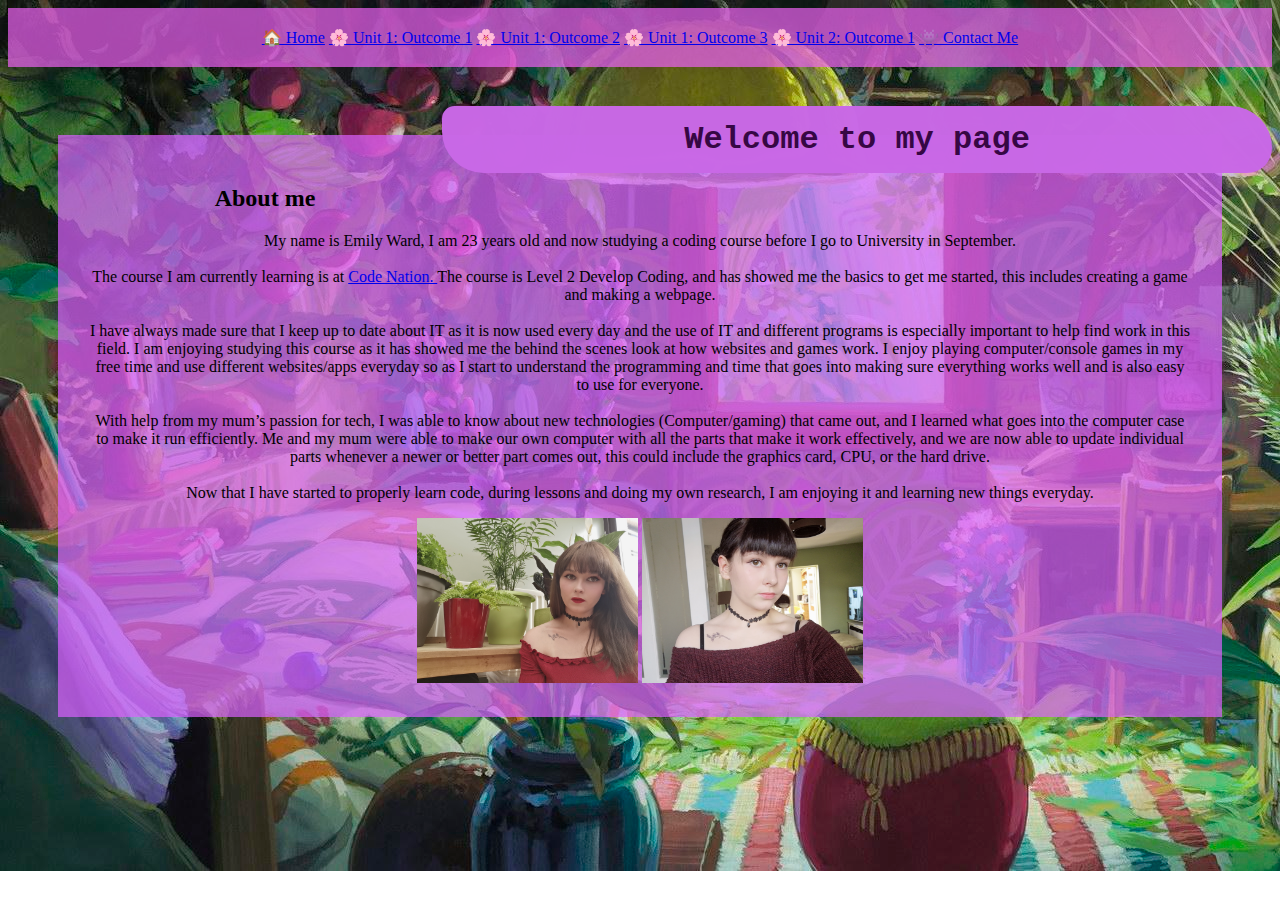
<file: index.html>
<!DOCTYPE html>
<html lang="en">
<head>
    <meta charset="UTF-8">
    <link rel="stylesheet" type="text/css" href="main.css">
    <title>Emily's Website</title>
</head>
<body class=home>
    <div class = nav1>
    <a href="index.html">🏠 Home</a> 
    <a href="page1.html">🌸 Unit 1: Outcome 1</a>
    <a href="page2.html">🌸 Unit 1: Outcome 2</a>
    <a href="page3.html">🌸 Unit 1: Outcome 3</a>
    <a href="page4.html">🌸 Unit 2: Outcome 1</a>
    <a href="contact.html">👾 Contact Me</a>
</div>

    <br/>

    <div>
    <h1 class=wel2> Welcome to my page</h1> </div>
    <div class=me> <h2>About me</h2> 
     <p >My name is Emily Ward, I am 23 years old and now studying a coding course before I go to University in September. <br/> <br/> The course I am currently learning is at <a href = "https://wearecodenation.com/"target="_blank">Code Nation. </a> The course is Level 2 Develop Coding, and has showed me the basics to get me started, this includes creating a game and making a webpage.  <br/> <br/>I have always made sure that I keep up to date about IT as it is now used every day and the use of IT and different programs is especially important to help find work in this field. I am enjoying studying this course as it has showed me the behind the scenes look at how websites and games work. I enjoy playing computer/console games in my free time and use different websites/apps everyday so as I start to understand the programming and time that goes into making sure everything works well and is also easy to use for everyone.<br/> <br/> With help from my mum’s passion for tech, I was able to know about new technologies (Computer/gaming) that came out, and I learned what goes into the computer case to make it run efficiently. Me and my mum were able to make our own computer with all the parts that make it work effectively, and we are now able to update individual parts whenever a newer or better part comes out, this could include the graphics card, CPU, or the hard drive. <br/> <br/> Now that I have started to properly learn code, during lessons and doing my own research, I am enjoying it and learning new things everyday.</p> 
    
     <img src="images/me.jpg" alt = "me">
     <img src="images/me2.jpg" alt = "me">



</body>
</html>
</file>
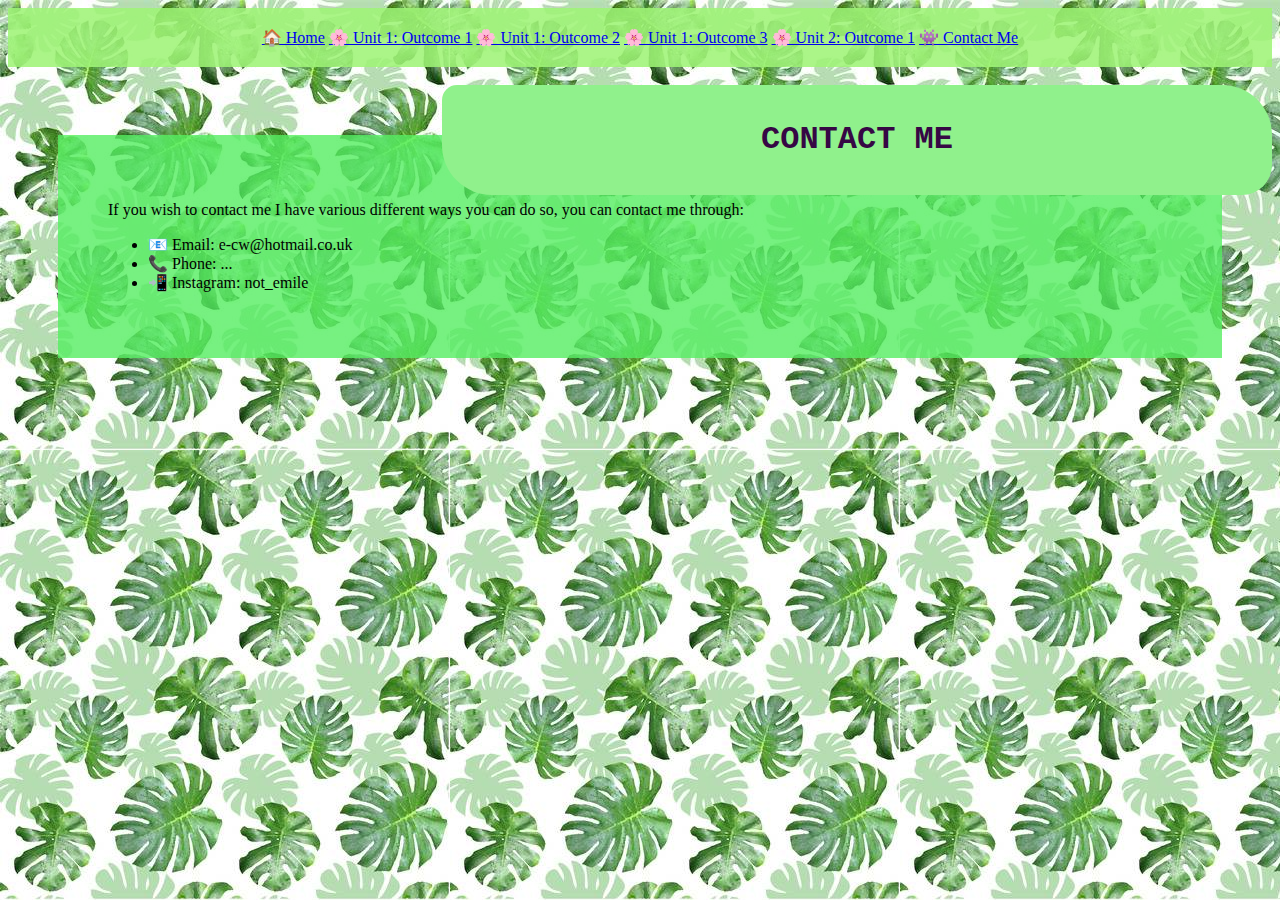
<file: contact.html>
<!DOCTYPE html>
<link rel="stylesheet" type="text/css" href="main.css">
<html lang="en">
<head>
    <meta charset="UTF-8">
    <title>My Website</title>
</head>
<body class=con>
    <div class = navc>
    <a href="index.html">🏠 Home</a> 
    <a href="page1.html">🌸 Unit 1: Outcome 1</a>
    <a href="page2.html">🌸 Unit 1: Outcome 2</a>
    <a href="page3.html">🌸 Unit 1: Outcome 3</a>
    <a href="page4.html">🌸 Unit 2: Outcome 1</a>
    <a href="contact.html">👾 Contact Me</a>
</div>
<br/>

    <div class=welcon ><h1> CONTACT ME</h1></div>

    <div class=contact> <p> If you wish to contact me I have various different ways you can do so, you can contact me through: </p>
    <ul>
        <li>📧 Email: e-cw@hotmail.co.uk</li>
        <li>📞 Phone: ... </li>
        <li>📲 Instagram: not_emile</li>
    </ul>
</div>

</body>
</html>
</file>
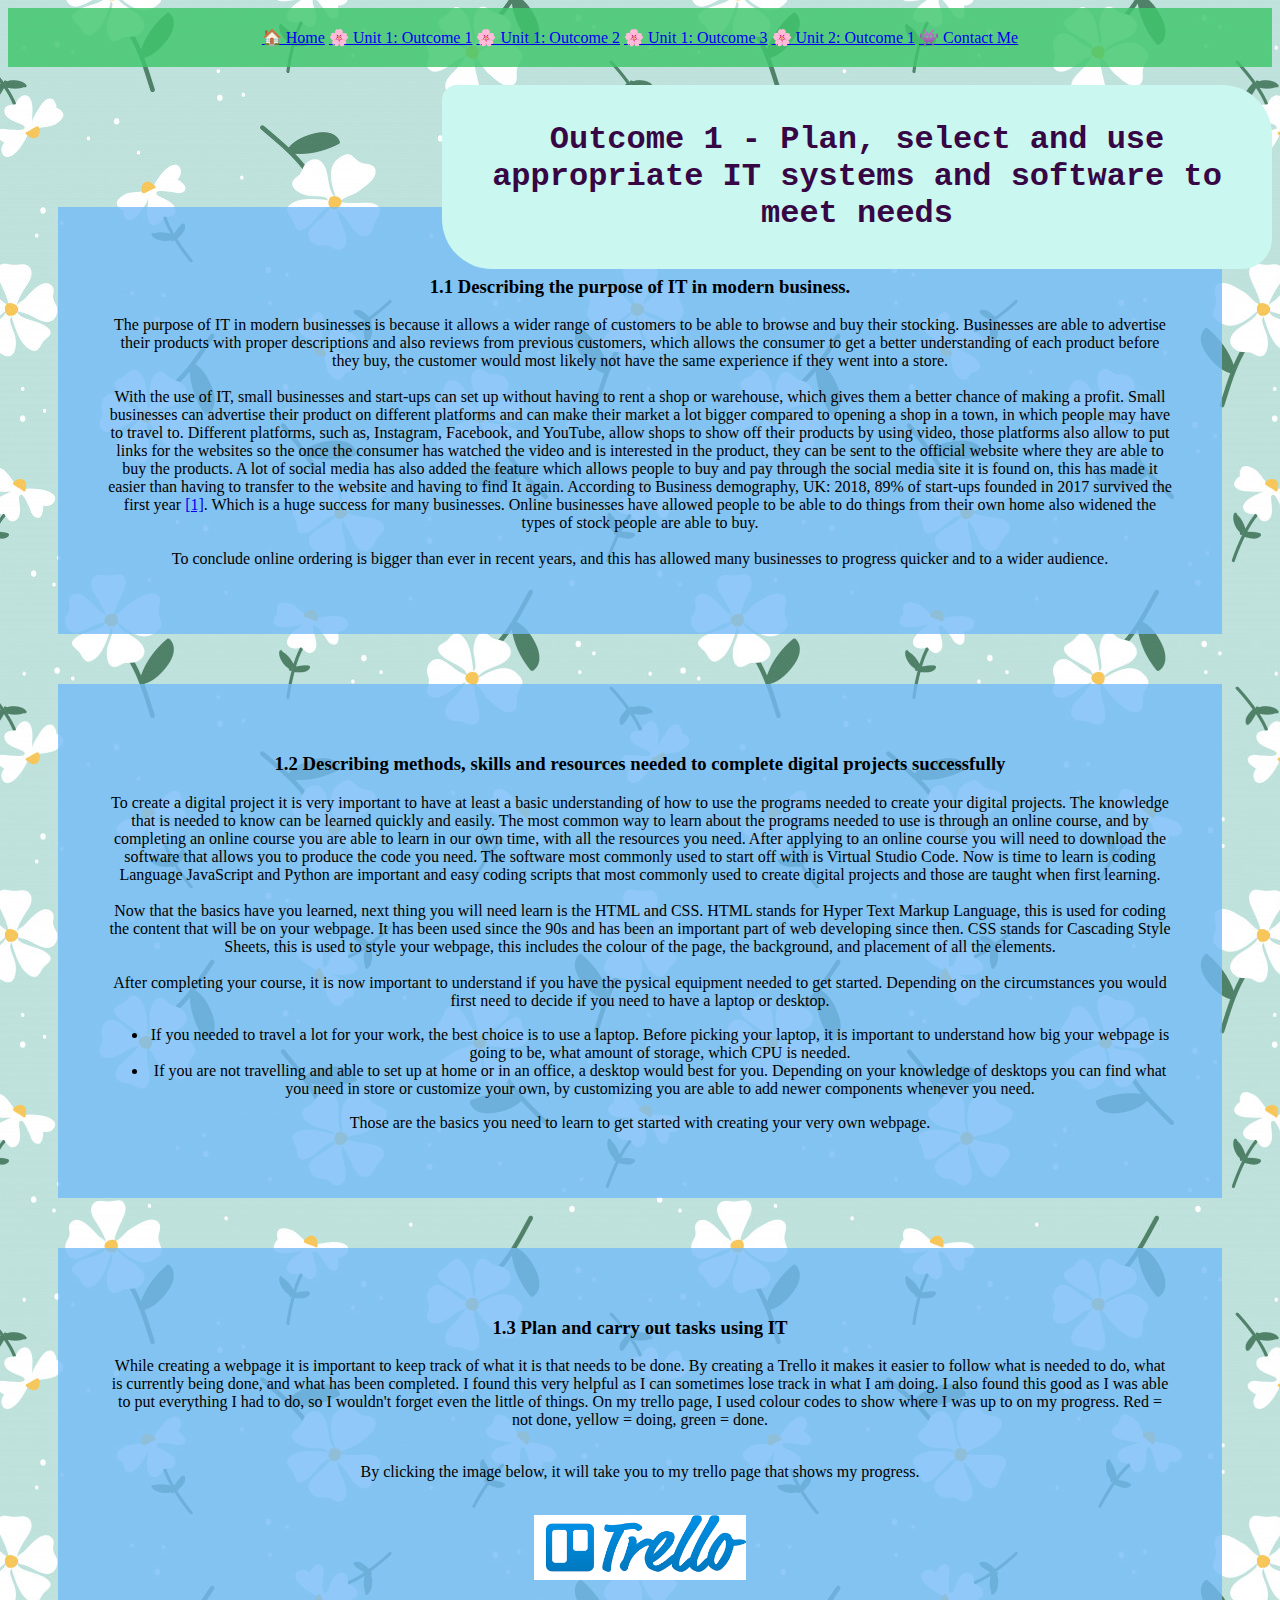
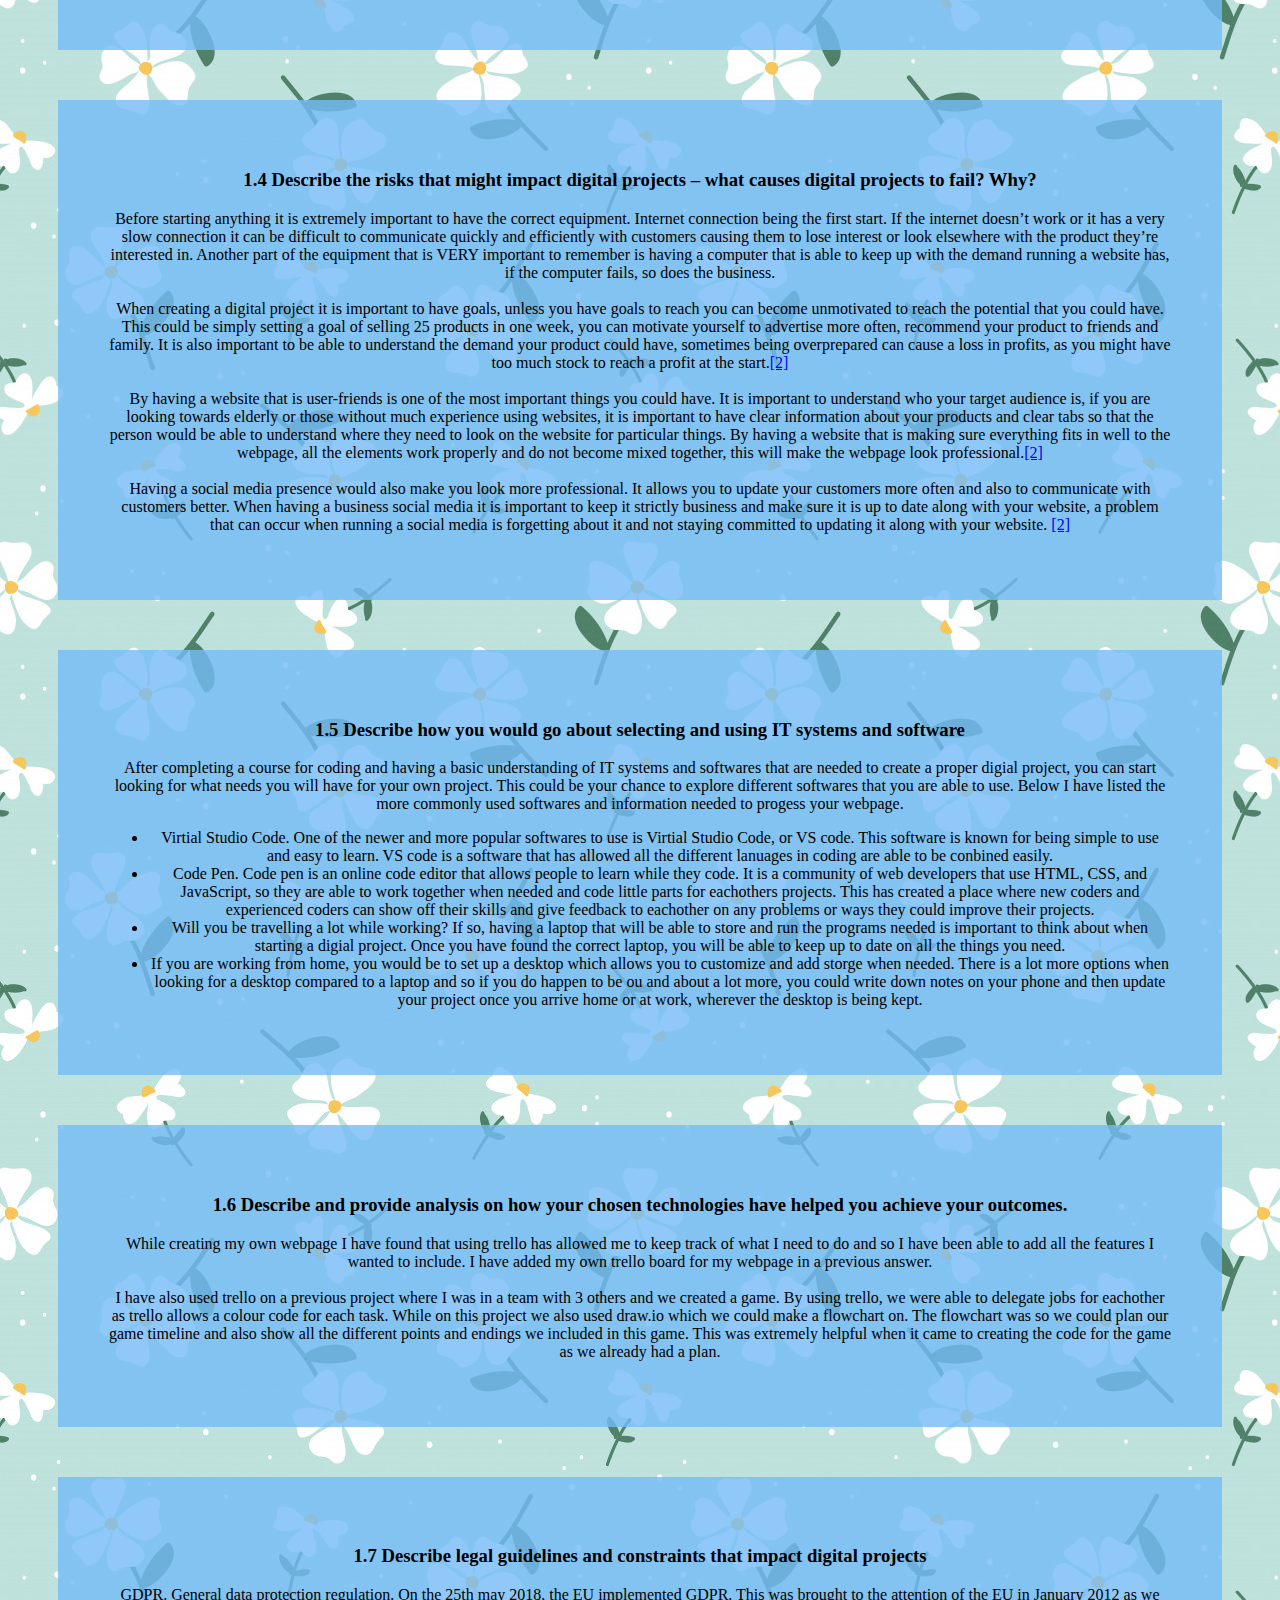
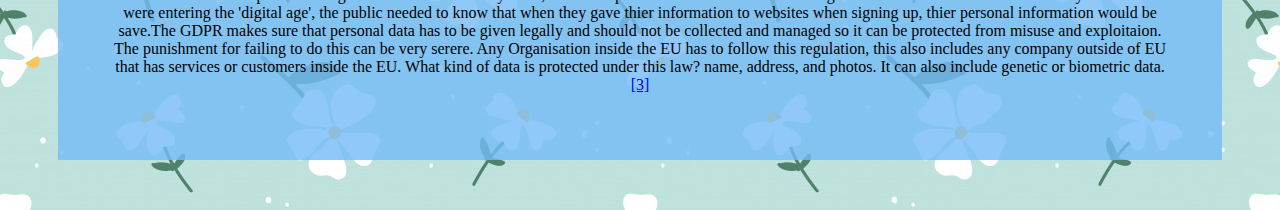
<file: page1.html>
<!DOCTYPE html>
<link rel="stylesheet" type="text/css" href="main.css">
<html lang="en">
<head>
    <meta charset="UTF-8">
    <title>My Website</title>
</head>
<body class=page1>
    <div class = nav>
    <a href="index.html">🏠 Home</a> 
    <a href="page1.html">🌸 Unit 1: Outcome 1</a>
    <a href="page2.html">🌸 Unit 1: Outcome 2</a>
    <a href="page3.html">🌸 Unit 1: Outcome 3</a>
    <a href="page4.html">🌸 Unit 2: Outcome 1</a>
    <a href="contact.html">👾 Contact Me</a>
</div>
<br>

    <div class=wel> <h1>Outcome 1 - Plan, select and use appropriate IT systems and software to meet needs </h1> </div>

<br>
<br>
<br>
<br>
    <div class = answer> <h3>1.1	Describing the purpose of IT in modern business.</h3>
    <p >The purpose of IT in modern businesses is because it allows a wider range of customers to be able to browse and buy their stocking. Businesses are able to advertise their products with proper descriptions and also reviews from previous customers, which allows the consumer to get a better understanding of each product before they buy, the customer would most likely not have the same experience if they went into a store. <br/> <br/> With the use of IT, small businesses and start-ups can set up without having to rent a shop or warehouse, which gives them a better chance of making a profit. Small businesses can advertise their product on different platforms and can make their market a lot bigger compared to opening a shop in a town, in which people may have to travel to. Different platforms, such as, Instagram, Facebook, and YouTube, allow shops to show off their products by using video, those platforms also allow to put links for the websites so the once the consumer has watched the video and is interested in the product, they can be sent to the official website where they are able to buy the products. A lot of social media has also added the feature which allows people to buy and pay through the social media site it is found on, this has made it easier than having to transfer to the website and having to find It again. According to Business demography, UK: 2018, 89% of start-ups founded in 2017 survived the first year <a href = "https://www.ons.gov.uk/businessindustryandtrade/business/activitysizeandlocation/bulletins/businessdemography/2018#which-industries-have-the-highest-business-births-and-deaths"target="_blank"> [1]</a>. Which is a huge success for many businesses. Online businesses have allowed people to be able to do things from their own home also widened the types of stock people are able to buy. <br/> <br/> To conclude online ordering is bigger than ever in recent years, and this has allowed many businesses to progress quicker and to a wider audience. </p> </div>


<div class = answer>  <h3>1.2	Describing methods, skills and resources needed to complete digital projects successfully</h3>
    <p>To create a digital project it is very important to have at least a basic understanding of how to use the programs needed to create your digital projects. The knowledge that is needed to know can be learned quickly and easily. The most common way to learn about the programs needed to use is through an online course, and by completing an online course you are able to learn in our own time, with all the resources you need. After applying to an online course you will need to download the software that allows you to produce the code you need. The software most commonly used to start off with is Virtual Studio Code. Now is time to learn is coding Language JavaScript and Python are important and easy coding scripts that most commonly used to create digital projects and those are taught when first learning. <br/> <br/> Now that the basics have you learned, next thing you will need learn is the HTML and CSS. HTML stands for Hyper Text Markup Language, this is used for coding the content that will be on your webpage. It has been used since the 90s and has been an important part of web developing since then. CSS stands for Cascading Style Sheets, this is used to style your webpage, this includes the colour of the page, the background, and placement of all the elements. <br/> <br/> After completing your course, it is now important to understand if you have the pysical equipment needed to get started. Depending on the circumstances you would first need to decide if you need to have a laptop or desktop.
    <ul>
        <li>If you needed to travel a lot for your work, the best choice is to use a laptop. Before picking your laptop, it is important to understand how big your webpage is going to be, what amount of storage, which CPU is needed.</li>
        <li>If you are not travelling and able to set up at home or in an office, a desktop would best for you. Depending on your knowledge of desktops you can find what you need in store or customize your own, by customizing you are able to add newer components whenever you need.</li>
        </ul>
    <p>Those are the basics you need to learn to get started with creating your very own webpage. </p> </div>  
    


    <div class = answer><h3> 1.3 Plan and carry out tasks using IT</h3>
    <p>While creating a webpage it is important to keep track of what it is that needs to be done. By creating a Trello it makes it easier to follow what is needed to do, what is currently being done, and what has been completed. I found this very helpful as I can sometimes lose track in what I am doing. I also found this good as I was able to put everything I had to do, so I wouldn't forget even the little of things. On my trello page, I used colour codes to show where I was up to on my progress. Red = not done, yellow = doing, green = done.
    <br/> 
    <br/> 
    <p>By clicking the image below, it will take you to my trello page that shows my progress.</p>
    <br/>
    <a href="https://trello.com/b/tJLqLuaw/my-website" target="_blank">
        <img src="images/Trello.png" alt="Trello">
    </a>
    </p></div>



    <div class = answer><h3>1.4 Describe the risks that might impact digital projects – what causes digital projects to fail? Why?</h3>
    <p>Before starting anything it is extremely important to have the correct equipment. Internet connection being the first start. If the internet doesn’t work or it has a very slow connection it can be difficult to communicate quickly and efficiently with customers causing them to lose interest or look elsewhere with the product they’re interested in. Another part of the equipment that is VERY important to remember is having a computer that is able to keep up with the demand running a website has, if the computer fails, so does the business. <br/> <br/> When creating a digital project it is important to have goals, unless you have goals to reach you can become unmotivated to reach the potential that you could have. This could be simply setting a goal of selling 25 products in one week, you can motivate yourself to advertise more often, recommend your product to friends and family. It is also important to be able to understand the demand your product could have, sometimes being overprepared can cause a loss in profits, as you might have too much stock to reach a profit at the start.<a href = "https://www.designhill.com/design-blog/reasons-why-most-online-business-startups-fail/"target="_blank">[2]</a> <br/> <br/> By having a website that is user-friends is one of the most important things you could have. It is important to understand who your target audience is, if you are looking towards elderly or those without much experience using websites, it is important to have clear information about your products and clear tabs so that the person would be able to understand where they need to look on the website for particular things. By having a website that is making sure everything fits in well to the webpage, all the elements work properly and do not become mixed together, this will make the webpage look professional.<a href = "https://www.designhill.com/design-blog/reasons-why-most-online-business-startups-fail/"target="_blank">[2]</a> <br/> <br/> Having a social media presence would also make you look more professional. It allows you to update your customers more often and also to communicate with customers better. When having a business social media it is important to keep it strictly business and make sure it is up to date along with your website, a problem that can occur when running a social media is forgetting about it and not staying committed to updating it along with your website. <a href = "https://www.designhill.com/design-blog/reasons-why-most-online-business-startups-fail/"target="_blank">[2]</a>
    </p></div>



    <div class = answer><h3>1.5 Describe how you would go about selecting and using IT systems and software</h3>
    <p>After completing a course for coding and having a basic understanding of IT systems and softwares that are needed to create a proper digial project, you can start looking for what needs you will have for your own project. This could be your chance to explore different softwares that you are able to use. Below I have listed the more commonly used softwares and information needed to progess your webpage.
    <ul>
        <li>Virtial Studio Code. One of the newer and more popular softwares to use is Virtial Studio Code, or VS code. This software is known for being simple to use and easy to learn. VS code is a software that has allowed all the different lanuages in coding are able to be conbined easily.</li>
        <li>Code Pen. Code pen is an online code editor that allows people to learn while they code. It is a community of web developers that use HTML, CSS, and JavaScript, so they are able to work together when needed and code little parts for eachothers projects. This has created a place where new coders and experienced coders can show off their skills and give feedback to eachother on any problems or ways they could improve their projects.</li>
        <li>Will you be travelling a lot while working? If so, having a laptop that will be able to store and run the programs needed is important to think about when starting a digial project. Once you have found the correct laptop, you will be able to keep up to date on all the things you need.</li>
        <li>If you are working from home, you would be to set up a desktop which allows you to customize and add storge when needed. There is a lot more options when looking for a desktop compared to a laptop and so if you do happen to be ou and about a lot more, you could write down notes on your phone and then update your project once you arrive home or at work, wherever the desktop is being kept.</li>
    </ul>
     </p></div>



     <div class = answer> <h3>1.6 Describe and provide analysis on how your chosen technologies have helped you achieve your outcomes.</h3>
     <p>While creating my own webpage I have found that using trello has allowed me to keep track of what I need to do and so I have been able to add all the features I wanted to include. I have added my own trello board for my webpage in a previous answer.<br/> <br/> I have also used trello on a previous project where I was in a team with 3 others and we created a game. By using trello, we were able to delegate jobs for eachother as trello allows a colour code for each task. While on this project we also used draw.io which we could make a flowchart on. The flowchart was so we could plan our game timeline and also show all the different points and endings we included in this game. This was extremely helpful when it came to creating the code for the game as we already had a plan. </p> </div>



     <div class = answer> <h3>1.7 Describe legal guidelines and constraints that impact digital projects </h3>
     <p>GDPR. General data protection regulation. On the 25th may 2018, the EU implemented GDPR. This was brought to the attention of the EU in January 2012 as we were entering the 'digital age', the public needed to know that when they gave thier information to websites when signing up, thier personal information would be save.The GDPR makes sure that personal data has to be given legally and should not be collected and managed so it can be protected from misuse and exploitaion. The punishment for failing to do this can be very serere. Any Organisation inside the EU has to follow this regulation, this also includes any company outside of EU that has services or customers inside the EU. What kind of data is protected under this law? name, address, and photos. It can also include genetic or biometric data.<a href = "https://ec.europa.eu/info/law/law-topic/data-protection/eu-data-protection-rules_en" target="_blank">[3]</a> </p> </div>

</body>
</html>
</file>
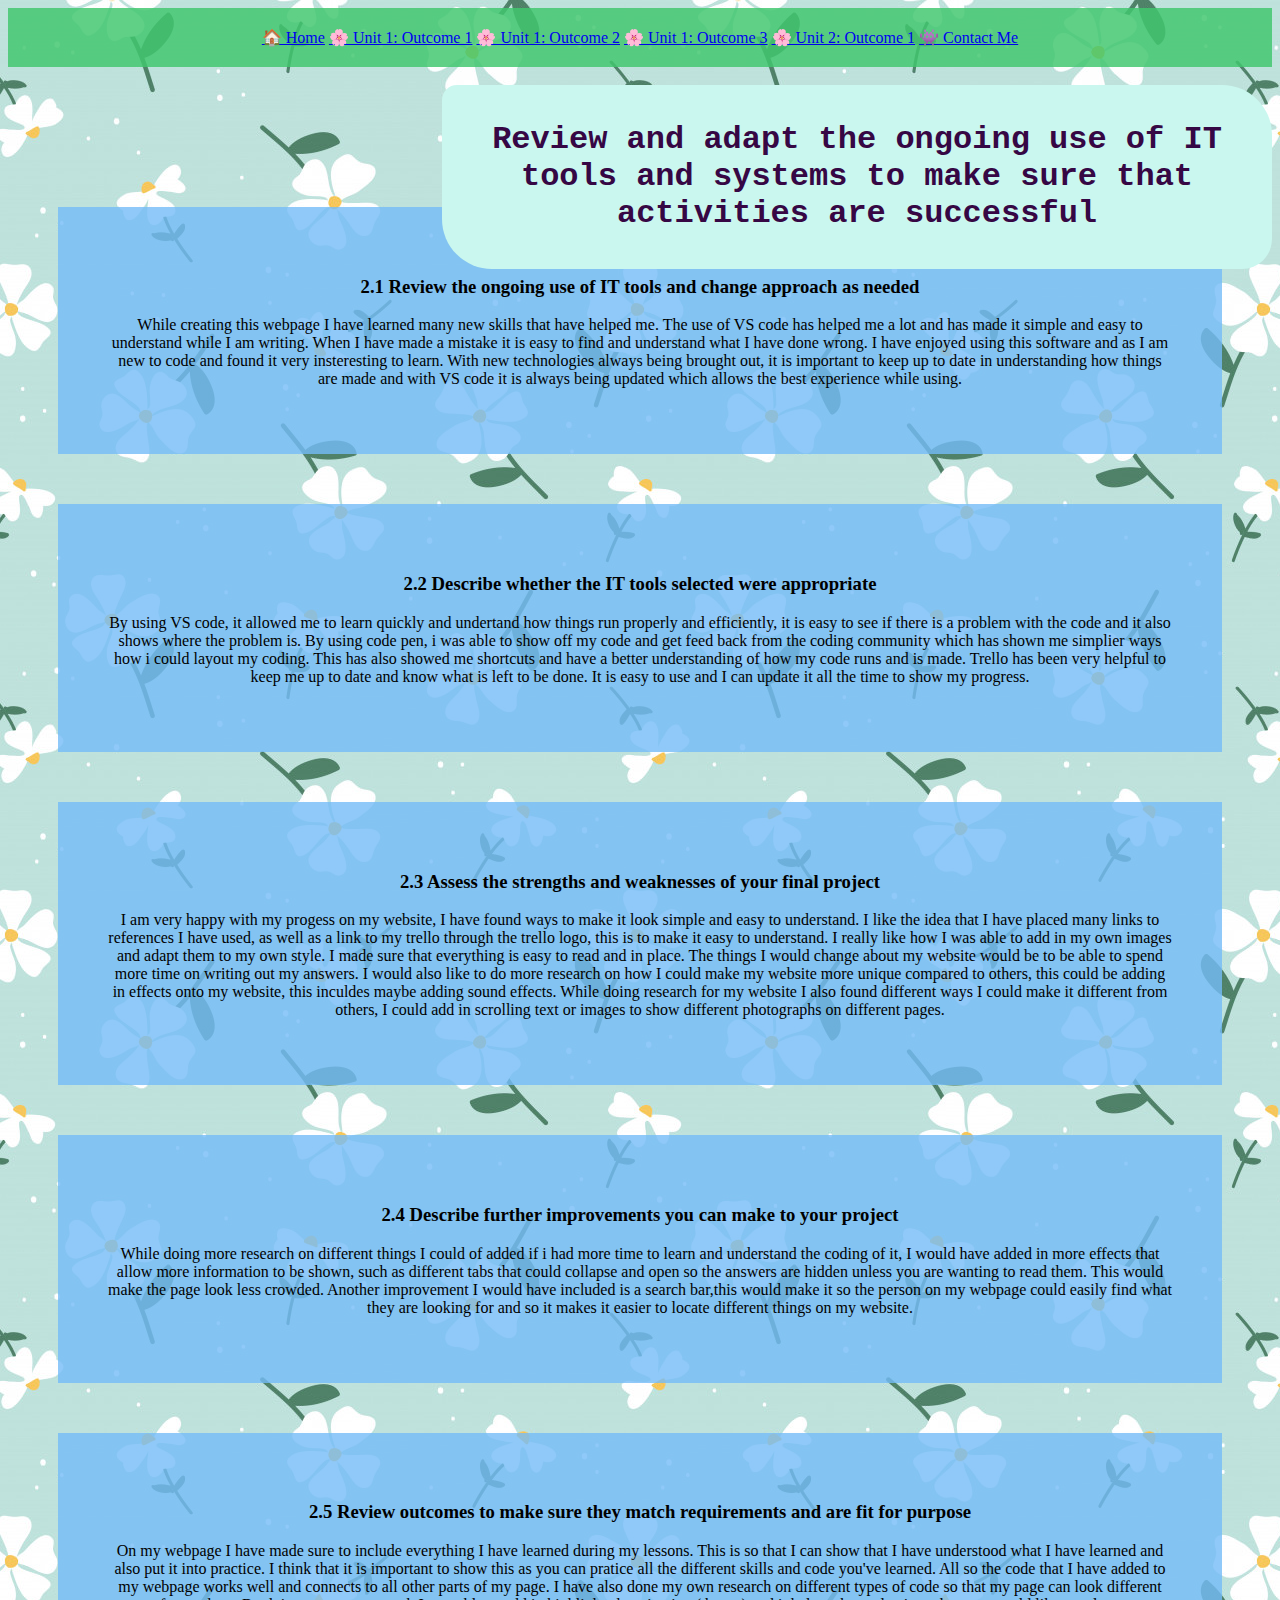
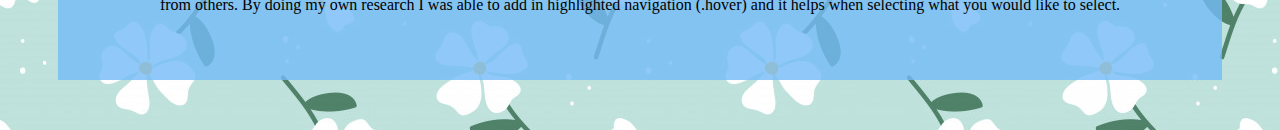
<file: page2.html>
<!DOCTYPE html>
<link rel="stylesheet" type="text/css" href="main.css">
<html lang="en">
<head>
    <meta charset="UTF-8">
    <title>My Website</title>
</head>
<body class=page2>
    <div class = nav>
    <a href="index.html">🏠 Home</a> 
    <a href="page1.html">🌸 Unit 1: Outcome 1</a>
    <a href="page2.html">🌸 Unit 1: Outcome 2</a>
    <a href="page3.html">🌸 Unit 1: Outcome 3</a>
    <a href="page4.html">🌸 Unit 2: Outcome 1</a>
    <a href="contact.html">👾 Contact Me</a>
</div>
    <br/>

    <div class=wel><h1>Review and adapt the ongoing use of IT tools and systems to make sure that activities are successful</h1></div>
    <br>
<br>
<br>
<br>

    <div class=answer><h3>2.1 Review the ongoing use of IT tools and change approach as needed</h3>
    <p>While creating this webpage I have learned many new skills that have helped me. The use of VS code has helped me a lot and has made it simple and easy to understand while I am writing. When I have made a mistake it is easy to find and understand what I have done wrong. I have enjoyed using this software and as I am new to code and found it very insteresting to learn. With new technologies always being brought out, it is important to keep up to date in understanding how things are made and with VS code it is always being updated which allows the best experience while using.</p></div>



    <div class=answer><h3>2.2 Describe whether the IT tools selected were appropriate</h3>  
    <p>By using VS code, it allowed me to learn quickly and undertand how things run properly and efficiently, it is easy to see if there is a problem with the code and it also shows where the problem is. By using code pen, i was able to show off my code and get feed back from the coding community which has shown me simplier ways how i could layout my coding. This has also showed me shortcuts and have a better understanding of how my code runs and is made. Trello has been very helpful to keep me up to date and know what is left to be done. It is easy to use and I can update it all the time to show my progress.</p></div>



    <div class=answer><h3>2.3 Assess the strengths and weaknesses of your final project</h3> 
    <p>I am very happy with my progess on my website, I have found ways to make it look simple and easy to understand. I like the idea that I have placed many links to references I have used, as well as a link to my trello through the trello logo, this is to make it easy to understand. I really like how I was able to add in my own images and adapt them to my own style. I made sure that everything is easy to read and in place. The things I would change about my website would be to be able to spend more time on writing out my answers. I would also like to do more research on how I could make my website more unique compared to others, this could be adding in effects onto my website, this inculdes maybe adding sound effects. While doing research for my website I also found different ways I could make it different from others, I could add in scrolling text or images to show different photographs on different pages. </p> </div>



    <div class=answer><h3>2.4 Describe further improvements you can make to your project </h3>
    <p>While doing more research on different things I could of added if i had more time to learn and understand the coding of it, I would have added in more effects that allow more information to be shown, such as different tabs that could collapse and open so the answers are hidden unless you are wanting to read them. This would make the page look less crowded. Another improvement I would have included is a search bar,this would make it so the person on my webpage could easily find what they are looking for and so it makes it easier to locate different things on my website.</p></div>



    <div class=answer><h3>2.5 Review outcomes to make sure they match requirements and are fit for purpose</h3> 
    <p>On my webpage I have made sure to include everything I have learned during my lessons. This is so that I can show that I have understood what I have learned and also put it into practice. I think that it is important to show this as you can pratice all the different skills and code you've learned. All so the code that I have added to my webpage works well and connects to all other parts of my page. I have also done my own research on different types of code so that my page can look different from others. By doing my own research I was able to add in highlighted navigation (.hover) and it helps when selecting what you would like to select. </p></div>

</body>
</html>
</file>
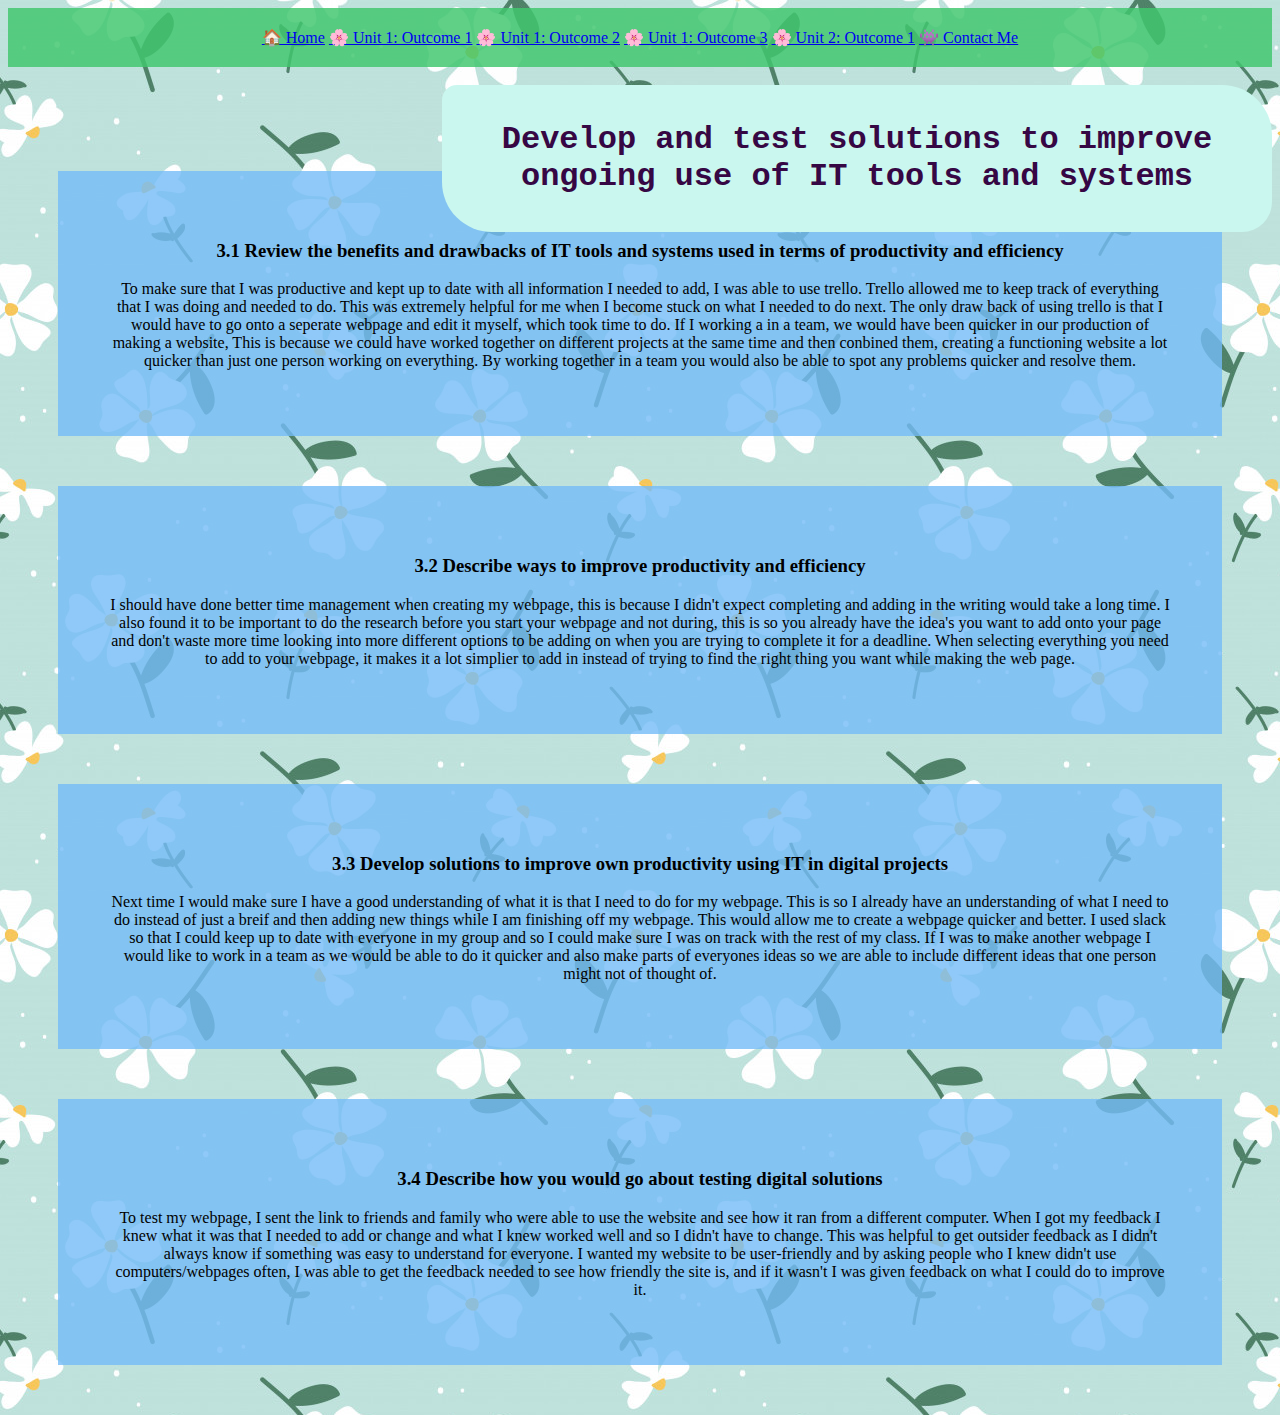
<file: page3.html>
<!DOCTYPE html>
<link rel="stylesheet" type="text/css" href="main.css">
<html lang="en">
<head>
    <meta charset="UTF-8">
    <title>My Website</title>
</head>
<body class=page3>
    <div class = nav>
    <a href="index.html">🏠 Home</a> 
    <a href="page1.html">🌸 Unit 1: Outcome 1</a>
    <a href="page2.html">🌸 Unit 1: Outcome 2</a>
    <a href="page3.html">🌸 Unit 1: Outcome 3</a>
    <a href="page4.html">🌸 Unit 2: Outcome 1</a>
    <a href="contact.html">👾 Contact Me</a>
</div>
    <br/>

    <div class=wel><h1>Develop and test solutions to improve ongoing use of IT tools and systems</h1></div>
    <br>
    <br>

   <div class=answer> <h3>3.1 Review the benefits and drawbacks of IT tools and systems used in terms of productivity and efficiency</h3>
    <p> To make sure that I was productive and kept up to date with all information I needed to add, I was able to use trello. Trello allowed me to keep track of everything that I was doing and needed to do. This was extremely helpful for me when I become stuck on what I needed to do next. The only draw back of using trello is that I would have to go onto a seperate webpage and edit it myself, which took time to do. If I working a in a team, we would have been quicker in our production of making a website, This is because we could have worked together on different projects at the same time and then conbined them, creating a functioning website a lot quicker than just one person working on everything. By working together in a team you would also be able to spot any problems quicker and resolve them.</p> </div>
    


    <div class=answer> <h3>3.2 Describe ways to improve productivity and efficiency</h3>
    <p>I should have done better time management when creating my webpage, this is because I didn't expect completing and adding in the writing would take a long time. I also found it to be important to do the research before you start your webpage and not during, this is so you already have the idea's you want to add onto your page and don't waste more time looking into more different options to be adding on when you are trying to complete it for a deadline. When selecting everything you need to add to your webpage, it makes it a lot simplier to add in instead of trying to find the right thing you want while making the web page.</p></div>



    <div class=answer> <h3>3.3 Develop solutions to improve own productivity using IT in digital projects</h3>
    <p>Next time I would make sure I have a good understanding of what it is that I need to do for my webpage. This is so I already have an understanding of what I need to do instead of just a breif and then adding new things while I am finishing off my webpage. This would allow me to create a webpage quicker and better. I used slack so that I could keep up to date with everyone in my group and so I could make sure I was on track with the rest of my class. If I was to make another webpage I would like to work in a team as we would be able to do it quicker and also make parts of everyones ideas so we are able to include different ideas that one person might not of thought of.</p></div>



    <div class=answer> <h3>3.4 Describe how you would go about testing digital solutions</h3>
    <p>To test my webpage, I sent the link to friends and family who were able to use the website and see how it ran from a different computer. When I got my feedback I knew what it was that I needed to add or change and what I knew worked well and so I didn't have to change. This was helpful to get outsider feedback as I didn't always know if something was easy to understand for everyone. I wanted my website to be user-friendly and by asking people who I knew didn't use computers/webpages often, I was able to get the feedback needed to see how friendly the site is, and if it wasn't I was given feedback on what I could do to improve it.</p></div>

</body>
</html>
</file>
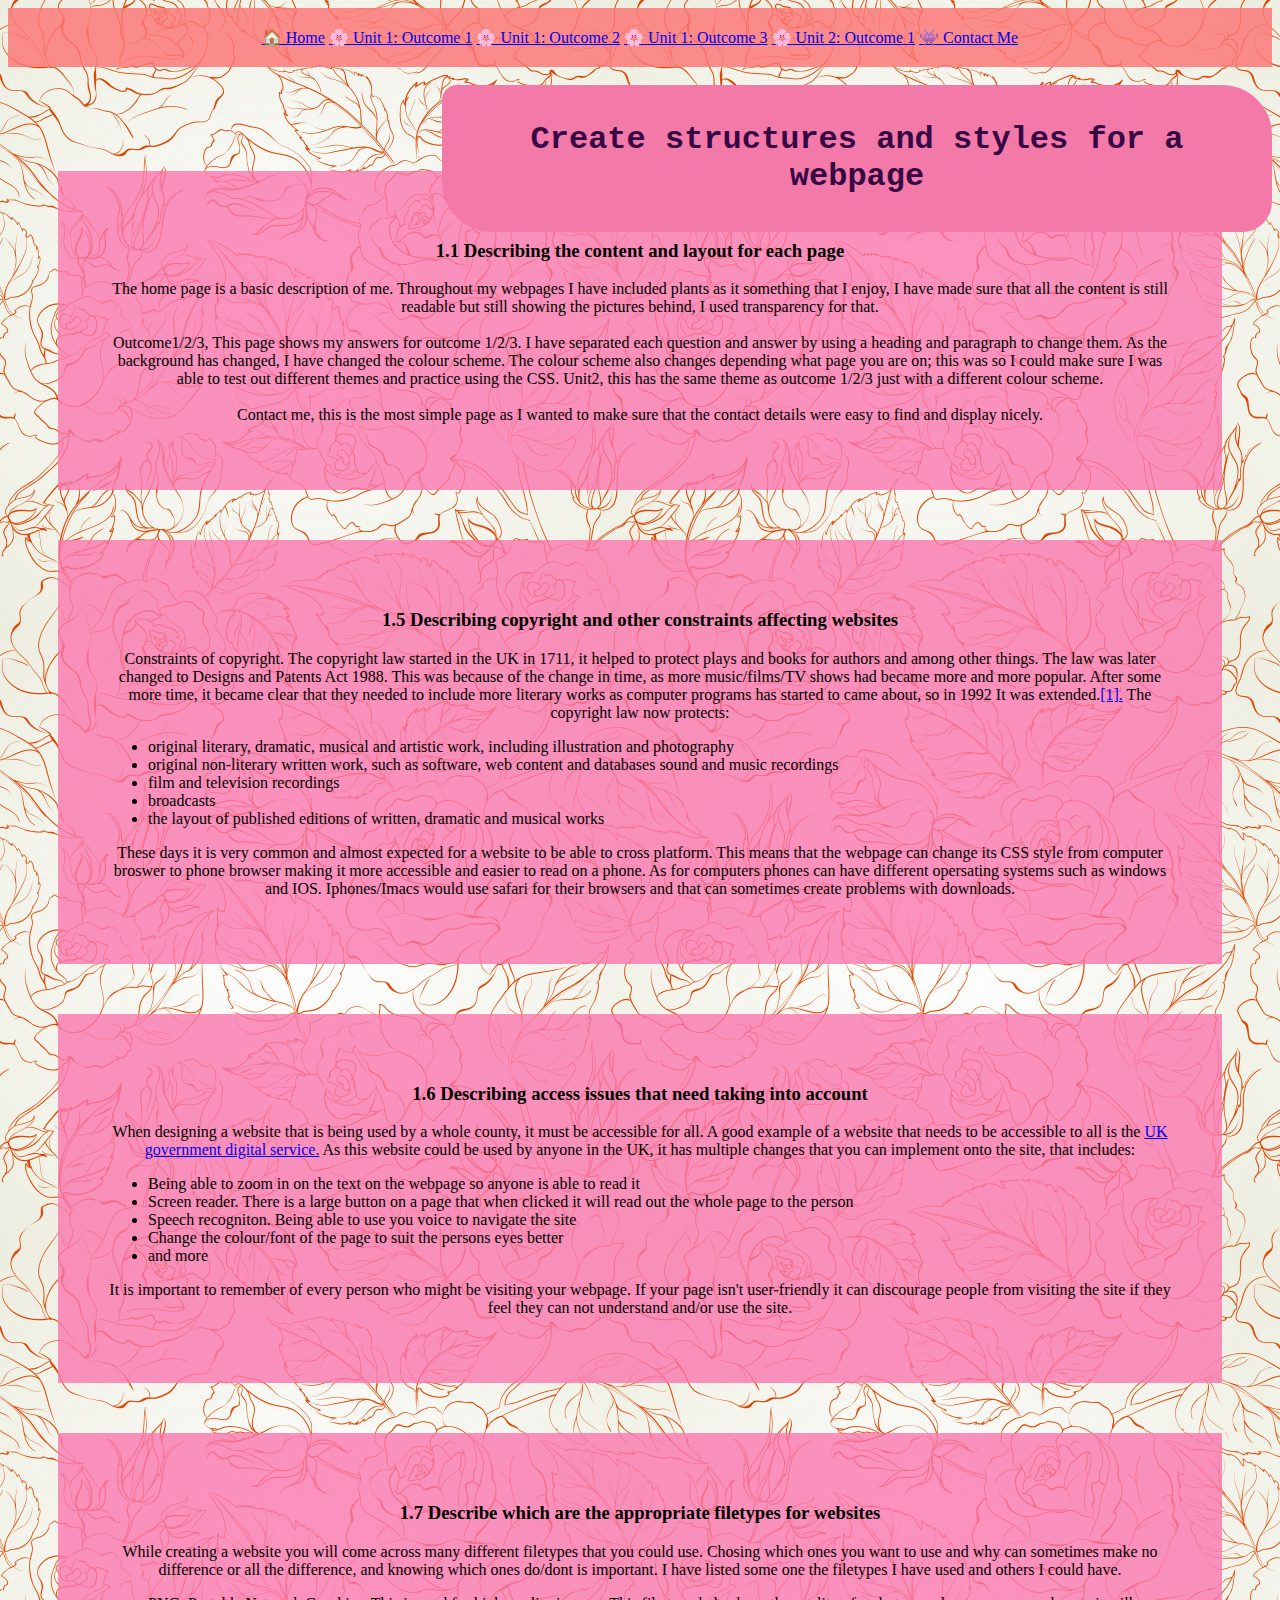
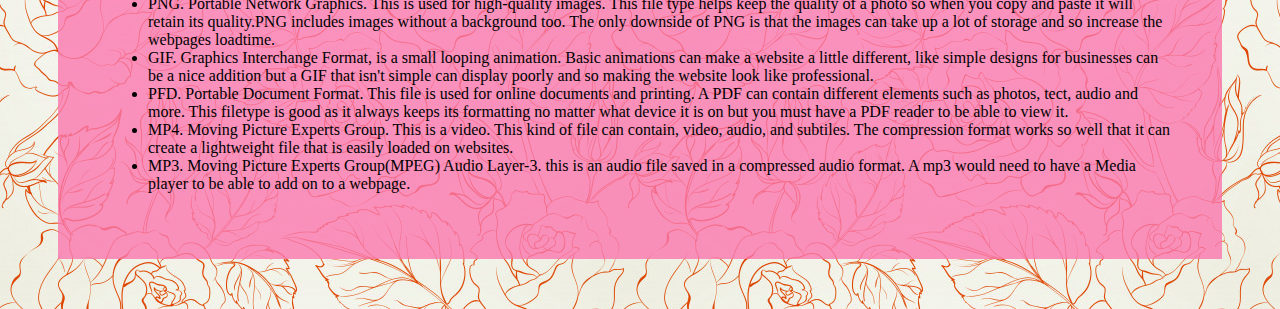
<file: page4.html>
<!DOCTYPE html>
<link rel="stylesheet" type="text/css" href="main.css">
<html lang="en">
<head>
    <meta charset="UTF-8">
    <title>My Website</title>
</head>
<body class=page4>
    <div class = nav2>
    <a href="index.html">🏠 Home</a> 
    <a href="page1.html">🌸 Unit 1: Outcome 1</a>
    <a href="page2.html">🌸 Unit 1: Outcome 2</a>
    <a href="page3.html">🌸 Unit 1: Outcome 3</a>
    <a href="page4.html">🌸 Unit 2: Outcome 1</a>
    <a href="contact.html">👾 Contact Me</a>
</div>

<br>
<div class=welc><h1>Create structures and styles for a webpage</h1> </div>
<br>
<br>
<div class=answer1> <h3>1.1	Describing the content and layout for each page</h3> 
    <p>The home page is a basic description of me. Throughout my webpages I have included plants as it something that I enjoy, I have made sure that all the content is still readable but still showing the pictures behind, I used transparency for that. <br><br>
        Outcome1/2/3, This page shows my answers for outcome 1/2/3. I have separated each question and answer by using a heading and paragraph to change them. As the background has changed, I have changed the colour scheme. The colour scheme also changes depending what page you are on; this was so I could make sure I was able to test out different themes and practice using the CSS. Unit2, this has the same theme as outcome 1/2/3 just with a different colour scheme. <br><br>
        Contact me, this is the most simple page as I wanted to make sure that the contact details were easy to find and display nicely.       

    </p></div>

<div class=answer1> <h3>1.5 Describing copyright and other constraints affecting websites</h3>
    <p>Constraints of copyright. The copyright law started in the UK in 1711, it helped to protect plays and books for authors and among other things. The law was later changed to Designs and Patents Act 1988. This was because of the change in time, as more music/films/TV shows had became more and more popular. After some more time, it became clear that they needed to include more literary works as computer programs has started to came about, so in 1992 It was extended.<a href = "https://copyrightservice.co.uk/copyright/p01_uk_copyright_law"target="_blank">[1].</a> The copyright law now protects:</p>
        <ul class=list>
        <li>original literary, dramatic, musical and artistic work, including illustration and photography</li>
        <li>original non-literary written work, such as software, web content and databases sound and music recordings</li>
        <li>film and television recordings</li>
        <li>broadcasts</li>
        <li>the layout of published editions of written, dramatic and musical works</li>
    </ul>
    <p> These days it is very common and almost expected for a website to be able to cross platform. This means that the webpage can change its CSS style from computer broswer to phone browser making it more accessible and easier to read on a phone. As for computers phones can have different opersating systems such as windows and IOS. Iphones/Imacs would use safari for their browsers and that can sometimes create problems with downloads.  

    </p></div>

<div class=answer1> <h3>1.6 Describing access issues that need taking into account</h3>
    <p>When designing a website that is being used by a whole county, it must be accessible for all. A good example of a website that needs to be accessible to all is the <a href = "https://design-system.service.gov.uk/accessibility/" ="_blank">UK government digital service.</a> As this website could be used by anyone in the UK, it has multiple changes that you can implement onto the site, that includes:
    <ul class=list>
        <li>Being able to zoom in on the text on the webpage so anyone is able to read it</li>
        <li>Screen reader. There is a large button on a page that when clicked it will read out the whole page to the person</li>
        <li>Speech recogniton. Being able to use you voice to navigate the site</li>
        <li>Change the colour/font of the page to suit the persons eyes better</li>
        <li>and more</li>
        </ul>
    It is important to remember of every person who might be visiting your webpage. If your page isn't user-friendly it can discourage people from visiting the site if they feel they can not understand and/or use the site. 
    </p></div>

<div class=answer1> <h3>1.7 Describe which are the appropriate filetypes for websites</h3>
    <p> While creating a website you will come across many different filetypes that you could use. Chosing which ones you want to use and why can sometimes make no difference or all the difference, and knowing which ones do/dont is important. I have listed some one the filetypes I have used and others I could have.
        <ul class=list>
            <li>PNG. Portable Network Graphics. This is used for high-quality images. This file type helps keep the quality of a photo so when you copy and paste it will retain its quality.PNG includes images without a background too. The only downside of PNG is that the images can take up a lot of storage and so increase the webpages loadtime.</li>
            <li>GIF. Graphics Interchange Format, is a small looping animation. Basic animations can make a website a little different, like simple designs for businesses can be a nice addition but a GIF that isn't simple can display poorly and so making the website look like professional. </li>
            <li>PFD. Portable Document Format. This file is used for online documents and printing. A PDF can contain different elements such as photos, tect, audio and more. This filetype is good as it always keeps its formatting no matter what device it is on but you must have a PDF reader to be able to view it.</li>
            <li>MP4. Moving Picture Experts Group. This is a video. This kind of file can contain, video, audio, and subtiles. The compression format works so well that it can create a lightweight file that is easily loaded on websites.</li>
            <li>MP3. Moving Picture Experts Group(MPEG) Audio Layer-3. this is an audio file saved in a compressed audio format. A mp3 would need to have a Media player to be able to add on to a webpage. </li>
            </ul>

    </p></div>

</body>
</html>
</file>
<file: main.css>
.wel {
    border-radius: 15px 50px 30px;
    background: #caf7ef;
    padding: 15px; 
    width: 800px;
    height: auto; 
    text-align: center;
    float: right;
    }

.nav {
    background-color: rgba(65, 199, 110, 0.836);
    text-align: center;
    padding: 20px;
    font-family: Cambria, Cochin, Georgia, Times, 'Times New Roman', serif;
    font-style: bold;
}
.nav a:hover {
        background-color: rgb(144, 250, 144);
        color: rgb(0, 0, 0);
        box-sizing: border-box;
        font-family: Cambria, Cochin, Georgia, Times, 'Times New Roman', serif;
  }

* h1 {color: rgb(54, 7, 68);
    font-family: 'Courier New', Courier, monospace;
}
* h2 {color: rgb(0, 0, 0);
    font-family: Cambria, Cochin, Georgia, Times, 'Times New Roman', serif;
}
* h3 {color: rgb(0, 0, 0);
    font-family: Cambria, Cochin, Georgia, Times, 'Times New Roman', serif;
}

.home{
    background-image: url(images/ph1.jpg);
    background-repeat: no-repeat;
}
img {
    width: 20%;
    height: auto;
  }

.con{ 
    background-image: url(images/ph3.jpg);
    background-repeat: repeat;
}

.me { background-color: rgba(218, 97, 255, 0.7);
    margin: 50px;
    padding: 30px;
    border: 10px;
    border-color: slateblue;
    text-align: center;
    font-family: Cambria, Cochin, Georgia, Times, 'Times New Roman', serif;
}

.nav1 {
    background-color: rgba(238, 99, 243, 0.7);
    text-align: center;
    padding: 20px;
    font-family: Cambria, Cochin, Georgia, Times, 'Times New Roman', serif;
}

.nav1 a:hover {
        background-color: rgb(197, 111, 255);
        color: rgb(0, 0, 0);
        box-sizing: border-box;
        font-family: Cambria, Cochin, Georgia, Times, 'Times New Roman', serif;
  }

.wel2 {
    border-radius: 15px 50px 30px;
    background: rgba(200, 104, 230, 0.99);
    padding: 15px; 
    width: 800px;
    height: auto; 
    text-align: center;
    float: right;
}

.answer { background-color: rgba(116, 187, 248, 0.8);
    margin: 50px;
    padding: 50px;
    border: 10px;
    border-color: slateblue;
    text-align: center;
    font-family: Cambria, Cochin, Georgia, Times, 'Times New Roman', serif;
}

.contact { background-color: rgba(85, 238, 98, 0.8);
    margin: 50px;
    padding: 50px;
    border: 10px;
    border-color: slateblue;
    text-align: left;
    font-family: Cambria, Cochin, Georgia, Times, 'Times New Roman', serif;
}

.page2, .page1, .page3 {
    background-image: url(images/das.jpg);
    background-repeat: repeat;
}

.page4 {
    background-image: url(images/rose.jpg);
    background-repeat: repeat;
}

.nav2 a:hover {
    background-color: rgb(247, 144, 224);
    color: rgb(0, 0, 0);
    box-sizing: border-box;
    font-family: Cambria, Cochin, Georgia, Times, 'Times New Roman', serif;
}

.nav2 {
    background-color: rgba(252, 118, 118, 0.836);
    text-align: center;
    padding: 20px;
    font-family: Cambria, Cochin, Georgia, Times, 'Times New Roman', serif;
}

.welc {
    border-radius: 15px 50px 30px;
    background: #f37aa8;
    padding: 15px; 
    width: 800px;
    height: auto; 
    text-align: center;
    float: right;
    }

.answer1 { background-color: rgba(250, 119, 174, 0.8);
    margin: 50px;
    padding: 50px;
    border: 10px;
    border-color: slateblue;
    text-align: center;
    font-family: Cambria, Cochin, Georgia, Times, 'Times New Roman', serif;
}


.welcon { 
    border-radius: 15px 50px 30px;
    background: #90f18c;
    padding: 15px; 
    width: 800px;
    height: auto; 
    text-align: center;
    float: right;
}

.navc {
    background-color: rgba(158, 243, 118, 0.87);
    text-align: center;
    padding: 20px;
    font-family: Cambria, Cochin, Georgia, Times, 'Times New Roman', serif;
}

.navc a:hover {
    background-color: rgb(92, 212, 37);
    color: rgb(0, 0, 0);
    box-sizing: border-box;
    font-family: Cambria, Cochin, Georgia, Times, 'Times New Roman', serif;
}

.list {
    text-align: left;
}
</file>
